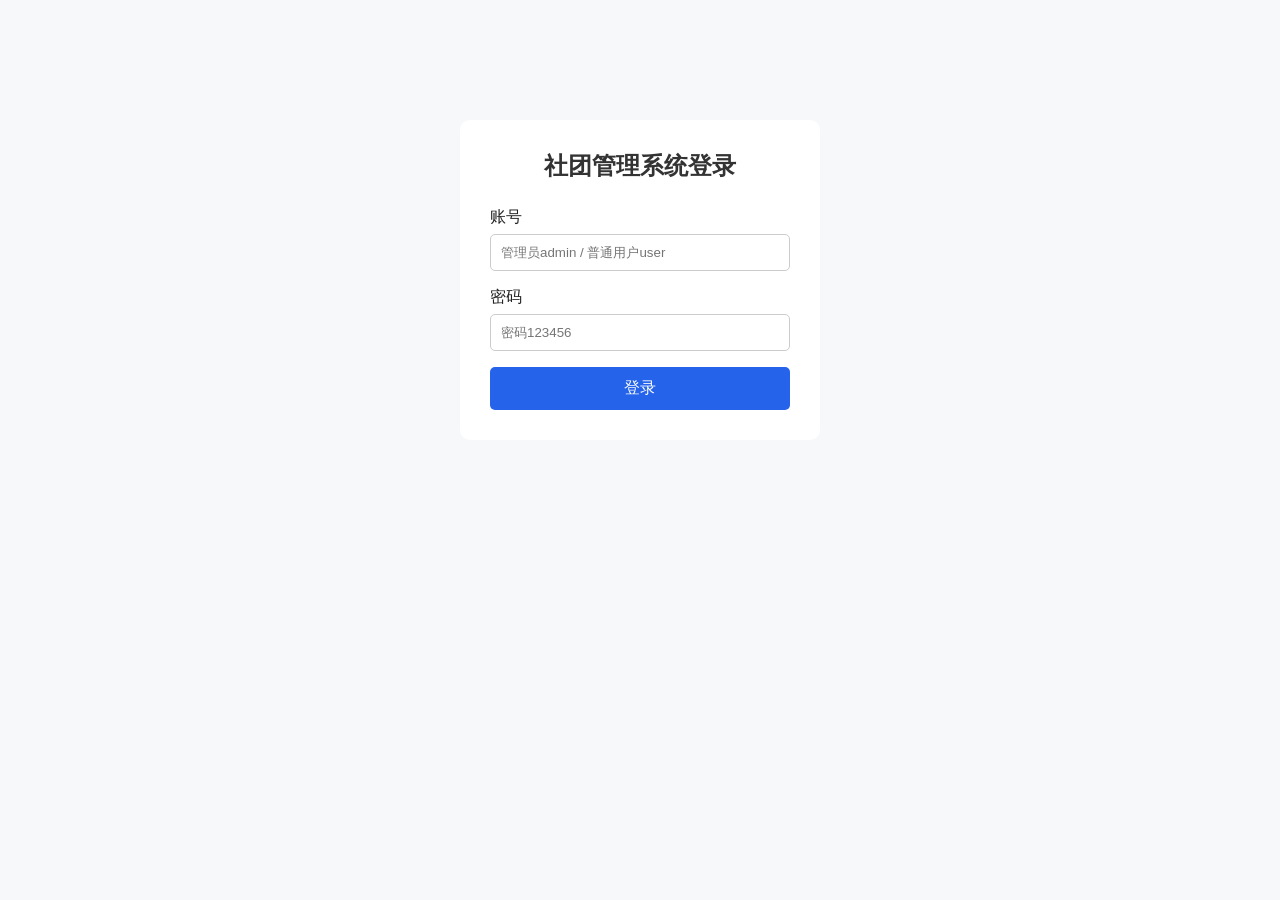
<file: index.html>
<!DOCTYPE html>
<html lang="zh-CN">
<head>
    <meta charset="UTF-8">
    <title>社团管理系统</title>
    <link rel="stylesheet" href="style.css">
</head>
<body>
    <div class="login-box">
        <h2>社团管理系统登录</h2>
        <div>
            <label>账号</label>
            <input id="username" type="text" placeholder="管理员admin / 普通用户user">
        </div>
        <div>
            <label>密码</label>
            <input id="pwd" type="password" placeholder="密码123456">
        </div>
        <button onclick="login()">登录</button>
    </div>
    <script src="script.js"></script>
</body>
</html>
</file>
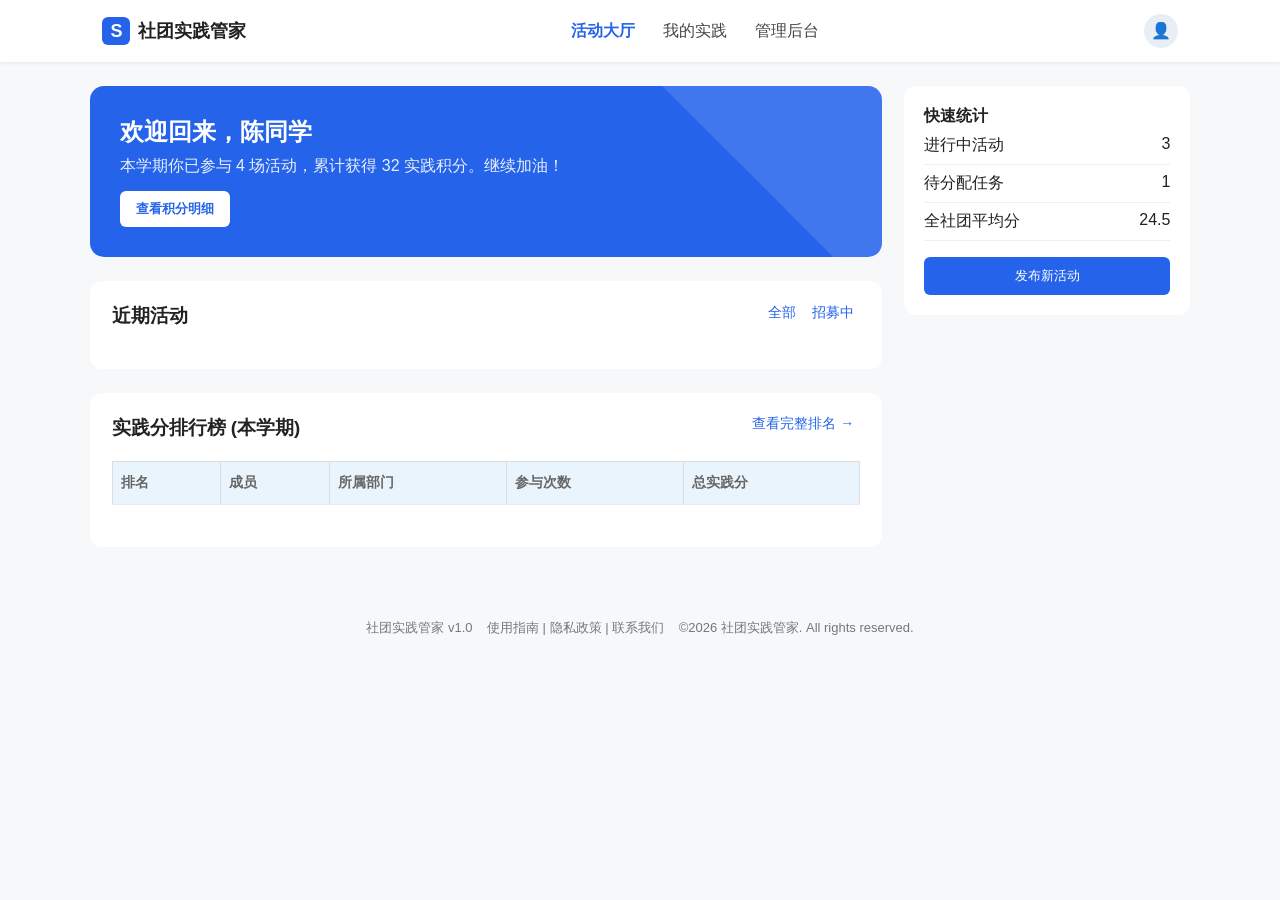
<file: home.html>
<!DOCTYPE html>
<html lang="zh-CN">
<head>
    <meta charset="UTF-8">
    <title>社团实践管家 - 活动大厅</title>
    <link rel="stylesheet" href="style.css">
</head>
<body>
<!--顶部导航栏-->
<header class="navbar">
    <div class="logo">
        <span class="logo-icon">S</span>
        <span>社团实践管家</span>
    </div>
    <div class="nav-menu">
        <a href="#" class="active">活动大厅</a>
        <a href="#">我的实践</a>
        <a href="manage.html">管理后台</a>
    </div>
    <div class="user-avatar">👤</div>
</header>

<main class="container">
    <div class="row">
        <!--左侧主区域-->
        <div class="main-content">
            <!--蓝色欢迎横幅-->
            <div class="welcome-banner">
                <div>
                    <h2>欢迎回来，陈同学</h2>
                    <p>本学期你已参与 4 场活动，累计获得 32 实践积分。继续加油！</p>
                    <button class="btn-white">查看积分明细</button>
                </div>
                <div class="banner-triangle"></div>
            </div>

            <!--近期活动区域-->
            <div class="section">
                <div class="section-head">
                    <h3>近期活动</h3>
                    <div>
                        <a href="#">全部</a>
                        <a href="#">招募中</a>
                    </div>
                </div>
                <div class="activity-card-wrap" id="activityBox">
                    <!--活动卡片由js渲染-->
                </div>
            </div>

            <!--实践排行榜-->
            <div class="section">
                <div class="section-head">
                    <h3>实践分排行榜 (本学期)</h3>
                    <a href="#">查看完整排名 →</a>
                </div>
                <table class="rank-table" id="rankTable">
                    <thead>
                        <tr>
                            <th>排名</th>
                            <th>成员</th>
                            <th>所属部门</th>
                            <th>参与次数</th>
                            <th>总实践分</th>
                        </tr>
                    </thead>
                    <tbody>
                        <!--js渲染排行榜-->
                    </tbody>
                </table>
            </div>
        </div>

        <!--右侧统计栏-->
        <div class="side-bar">
            <div class="stat-card">
                <h4>快速统计</h4>
                <div class="stat-item">
                    <span>进行中活动</span>
                    <span>3</span>
                </div>
                <div class="stat-item">
                    <span>待分配任务</span>
                    <span>1</span>
                </div>
                <div class="stat-item">
                    <span>全社团平均分</span>
                    <span>24.5</span>
                </div>
                <button class="btn-blue-full">发布新活动</button>
            </div>
        </div>
    </div>
</main>
<footer class="footer">
    <p>社团实践管家 v1.0 &nbsp;&nbsp; 使用指南 | 隐私政策 | 联系我们 &nbsp;&nbsp; ©2026 社团实践管家. All rights reserved.</p>
</footer>
<script src="script.js"></script>
<script>
window.onload = function(){
    renderActivities();
    renderRankList();
}
</script>
</body>
</html>
</file>
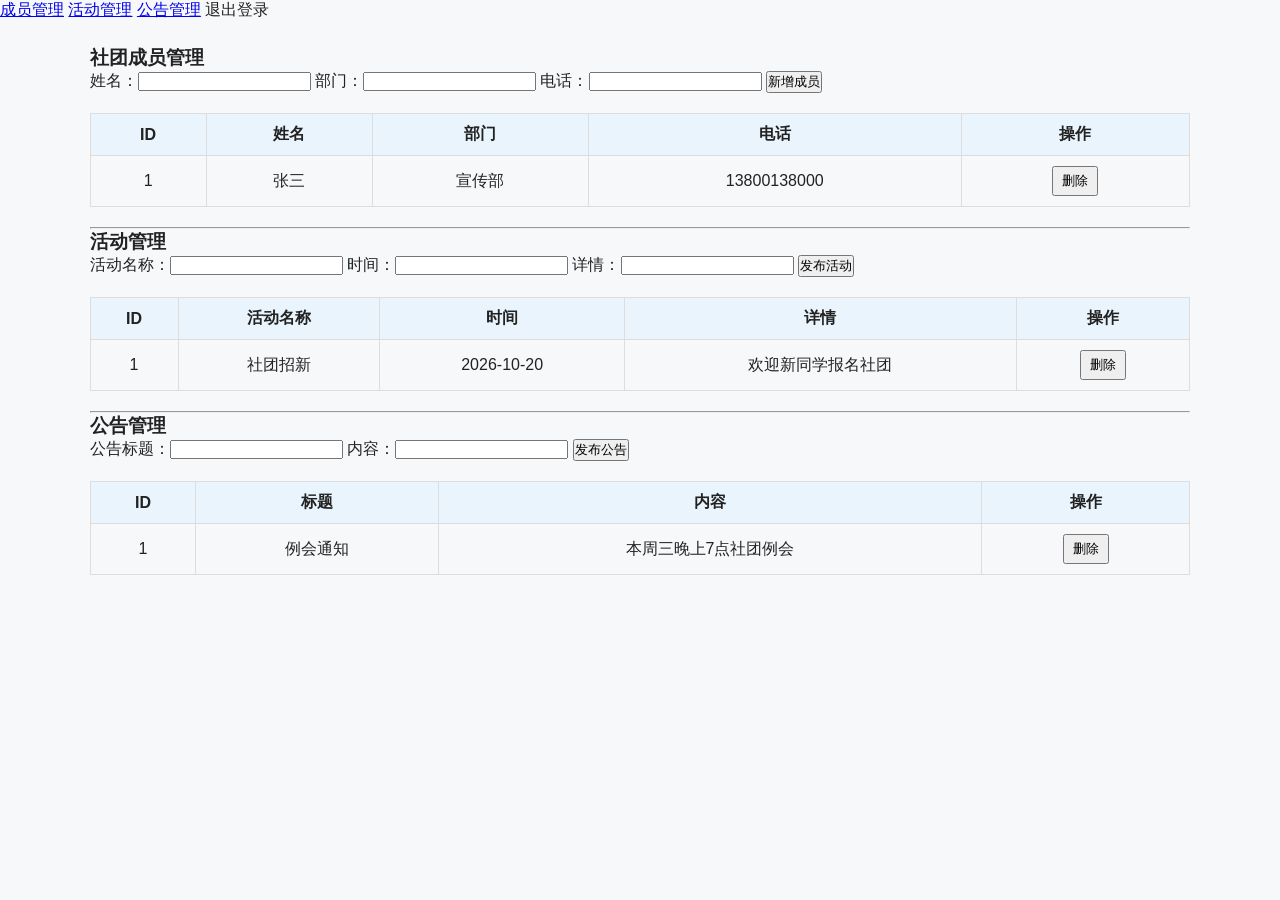
<file: manage.html>
<!DOCTYPE html>
<html lang="zh-CN">
<head>
    <meta charset="UTF-8">
    <title>社团管理后台</title>
    <link rel="stylesheet" href="style.css">
</head>
<body>
    <div class="nav">
        <a href="#member">成员管理</a>
        <a href="#activity">活动管理</a>
        <a href="#notice">公告管理</a>
        <a onclick="logout()" style="cursor:pointer">退出登录</a>
    </div>
    <div class="container">
        <section id="member">
            <h3>社团成员管理</h3>
            <div>
                姓名：<input id="mName">
                部门：<input id="mDept">
                电话：<input id="mPhone">
                <button onclick="addMember()">新增成员</button>
            </div>
            <table id="memberTable">
                <tr><th>ID</th><th>姓名</th><th>部门</th><th>电话</th><th>操作</th></tr>
            </table>
        </section>
        <hr>
        <section id="activity">
            <h3>活动管理</h3>
            <div>
                活动名称：<input id="aTitle">
                时间：<input id="aTime">
                详情：<input id="aInfo">
                <button onclick="addActivity()">发布活动</button>
            </div>
            <table id="actTable">
                <tr><th>ID</th><th>活动名称</th><th>时间</th><th>详情</th><th>操作</th></tr>
            </table>
        </section>
        <hr>
        <section id="notice">
            <h3>公告管理</h3>
            <div>
                公告标题：<input id="nTitle">
                内容：<input id="nContent">
                <button onclick="addNotice()">发布公告</button>
            </div>
            <table id="noticeTable">
                <tr><th>ID</th><th>标题</th><th>内容</th><th>操作</th></tr>
            </table>
        </section>
    </div>
    <script src="script.js"></script>
    <script>
        // 页面加载渲染数据
        window.onload = function(){
            renderMember();
            renderActivity();
            renderNotice();
        }
        // 成员
        function renderMember(){
            let list = getMembers();
            let table = document.getElementById("memberTable");
            table.innerHTML = "<tr><th>ID</th><th>姓名</th><th>部门</th><th>电话</th><th>操作</th></tr>";
            list.forEach(item=>{
                table.innerHTML += `<tr>
                    <td>${item.id}</td>
                    <td>${item.name}</td>
                    <td>${item.dept}</td>
                    <td>${item.phone}</td>
                    <td><button class="operate-btn" onclick="delMember(${item.id})">删除</button></td>
                </tr>`
            })
        }
        function addMember(){
            let list = getMembers();
            let newId = Date.now();
            list.push({
                id:newId,
                name:document.getElementById("mName").value,
                dept:document.getElementById("mDept").value,
                phone:document.getElementById("mPhone").value
            })
            localStorage.setItem("memberList",JSON.stringify(list));
            renderMember();
        }
        function delMember(id){
            let list = getMembers().filter(x=>x.id!==id);
            localStorage.setItem("memberList",JSON.stringify(list));
            renderMember();
        }

        //活动
        function renderActivity(){
            let list = getActivities();
            let table = document.getElementById("actTable");
            table.innerHTML = "<tr><th>ID</th><th>活动名称</th><th>时间</th><th>详情</th><th>操作</th></tr>";
            list.forEach(item=>{
                table.innerHTML += `<tr>
                    <td>${item.id}</td>
                    <td>${item.title}</td>
                    <td>${item.time}</td>
                    <td>${item.info}</td>
                    <td><button class="operate-btn" onclick="delAct(${item.id})">删除</button></td>
                </tr>`
            })
        }
        function addActivity(){
            let list = getActivities();
            list.push({
                id:Date.now(),
                title:document.getElementById("aTitle").value,
                time:document.getElementById("aTime").value,
                info:document.getElementById("aInfo").value
            })
            localStorage.setItem("activityList",JSON.stringify(list));
            renderActivity();
        }
        function delAct(id){
            let list = getActivities().filter(x=>x.id!==id);
            localStorage.setItem("activityList",JSON.stringify(list));
            renderActivity();
        }

        //公告
        function renderNotice(){
            let list = getNotices();
            let table = document.getElementById("noticeTable");
            table.innerHTML = "<tr><th>ID</th><th>标题</th><th>内容</th><th>操作</th></tr>";
            list.forEach(item=>{
                table.innerHTML += `<tr>
                    <td>${item.id}</td>
                    <td>${item.title}</td>
                    <td>${item.content}</td>
                    <td><button class="operate-btn" onclick="delNotice(${item.id})">删除</button></td>
                </tr>`
            })
        }
        function addNotice(){
            let list = getNotices();
            list.push({
                id:Date.now(),
                title:document.getElementById("nTitle").value,
                content:document.getElementById("nContent").value
            })
            localStorage.setItem("noticeList",JSON.stringify(list));
        }
        function delNotice(id){
            let list = getNotices().filter(x=>x.id!==id);
            localStorage.setItem("noticeList",JSON.stringify(list));
            renderNotice();
        }

        //退出登录
        function logout(){
            localStorage.removeItem("loginUser");
            window.location.href="index.html";
        }
    </script>
</body>
</html>
</file>
<file: style.css>
*{
    margin:0;
    padding:0;
    box-sizing:border-box;
    font-family: "Microsoft Yahei",sans-serif;
}
body{
    background-color:#f6f8fa;
    color:#222;
}
/*导航栏*/
.navbar{
    display:flex;
    justify-content:space-between;
    align-items:center;
    background:#ffffff;
    padding:14px 8%;
    box-shadow: 0 1px 4px #e2e8f0;
}
.logo{
    display:flex;
    align-items:center;
    gap:8px;
    font-weight:bold;
    font-size:18px;
}
.logo-icon{
    width:28px;height:28px;
    background:#2563eb;
    color:white;
    border-radius:6px;
    display:grid;
    place-items:center;
}
.nav-menu a{
    margin:0 12px;
    text-decoration:none;
    color:#444;
}
.nav-menu a.active{
    color:#2563eb;
    font-weight:bold;
}
.user-avatar{
    width:34px;height:34px;
    border-radius:50%;
    background:#e9edf5;
    text-align:center;
    line-height:34px;
}

.container{
    width:86%;
    margin:24px auto;
}
.row{
    display:grid;
    grid-template-columns: 72% 26%;
    gap:2%;
}
.main-content{}
.side-bar{}

/*欢迎蓝色横幅*/
.welcome-banner{
    background:#2563eb;
    color:white;
    border-radius:14px;
    padding:30px;
    display:flex;
    justify-content:space-between;
    position:relative;
    overflow:hidden;
    margin-bottom:24px;
}
.banner-triangle{
    width:220px;height:220px;
    background:rgba(255,255,255,0.12);
    clip-path: polygon(100% 0,0 0,100% 100%);
    position:absolute;
    right:0;
    top:0;
}
.welcome-banner h2{
    margin-bottom:8px;
}
.welcome-banner p{
    opacity:0.9;
    margin-bottom:14px;
}
.btn-white{
    background:white;
    color:#2563eb;
    border:none;
    padding:9px 16px;
    border-radius:6px;
    font-weight:bold;
    cursor:pointer;
}

.section{
    background:white;
    border-radius:12px;
    padding:22px;
    margin-bottom:24px;
}
.section-head{
    display:flex;
    justify-content:space-between;
    margin-bottom:18px;
}
.section-head a{
    color:#2563eb;
    text-decoration:none;
    margin:0 6px;
    font-size:14px;
}

/*活动卡片容器*/
.activity-card-wrap{
    display:grid;
    grid-template-columns:1fr 1fr 1fr;
    gap:18px;
}
.activity-card{
    border:1px solid #e8ecf2;
    border-radius:10px;
    overflow:hidden;
}
.card-img{
    width:100%;
    height:140px;
    background:#cddaf7;
}
.card-body{
    padding:14px;
}
.card-tag{
    display:inline-block;
    font-size:12px;
    background:#2563eb;
    color:white;
    padding:2px 6px;
    border-radius:4px;
    margin-bottom:6px;
}
.card-title{
    font-weight:bold;
    margin-bottom:6px;
}
.card-desc{
    font-size:13px;
    color:#666;
    margin-bottom:10px;
}
.card-info{
    font-size:12px;color:#777;
    margin-bottom:12px;
}
.btn-join-blue{
    width:100%;
    padding:9px;
    background:#2563eb;
    color:white;
    border:none;
    border-radius:6px;
    cursor:pointer;
}
.btn-gray{
    width:100%;
    padding:9px;
    background:#d2d6dc;
    color:#555;
    border:none;
    border-radius:6px;
}

/*右侧统计卡片*/
.stat-card{
    background:white;
    border-radius:12px;
    padding:20px;
}
.stat-item{
    display:flex;
    justify-content:space-between;
    padding:8px 0;
    border-bottom:1px solid #eee;
}
.btn-blue-full{
    width:100%;
    margin-top:16px;
    padding:10px;
    background:#2563eb;
    color:white;
    border:none;
    border-radius:6px;
    cursor:pointer;
}

/*排行榜表格*/
.rank-table{
    width:100%;
    border-collapse: collapse;
}
.rank-table th{
    text-align:left;
    padding:12px 8px;
    font-size:14px;
    color:#666;
    border-bottom:1px solid #e8ecf2;
}
.rank-table td{
    padding:14px 8px;
    border-bottom:1px solid #f0f2f5;
}
.rank-1{
    color:#f5b800;
    font-weight:bold;
}
.rank-2{
    color:#94a3b8;
    font-weight:bold;
}
.rank-3{
    color:#cd7f32;
    font-weight:bold;
}
.score-cell{
    color:#2563eb;
    font-weight:bold;
}

/*页脚*/
.footer{
    text-align:center;
    padding:24px;
    font-size:13px;
    color:#777;
}

/*登录页面样式*/
.login-box{
    width:360px;
    margin:120px auto;
    background:white;
    padding:30px;
    border-radius:10px;
}
.login-box h2{
    text-align:center;
    margin-bottom:25px;
    color:#333;
}
.login-box div{
    margin-bottom:16px;
}
.login-box label{
    display:block;
    margin-bottom:6px;
}
.login-box input{
    width:100%;
    padding:10px;
    border:1px solid #ccc;
    border-radius:5px;
}
.login-box button{
    width:100%;
    padding:11px;
    background:#2563eb;
    color:white;
    border:none;
    border-radius:5px;
    font-size:16px;
    cursor:pointer;
}

/*管理后台页面样式（保留旧管理页样式）*/
.container-admin{
    width:90%;
    max-width:1000px;
    margin:30px auto;
    background:white;
    padding:25px;
    border-radius:8px;
}
table{
    width:100%;
    border-collapse:collapse;
    margin:20px 0;
}
th,td{
    border:1px solid #ddd;
    padding:10px;
    text-align:center;
}
th{
    background:#e9f4fc;
}
.operate-btn{
    padding:4px 8px;
    margin:0 3px;
}
.nav-admin{
    background:#2385bb;
    padding:14px;
    text-align:center;
}
.nav-admin a{
    color:white;
    margin:0 15px;
    text-decoration:none;
    font-size:17px;
}
</file>
